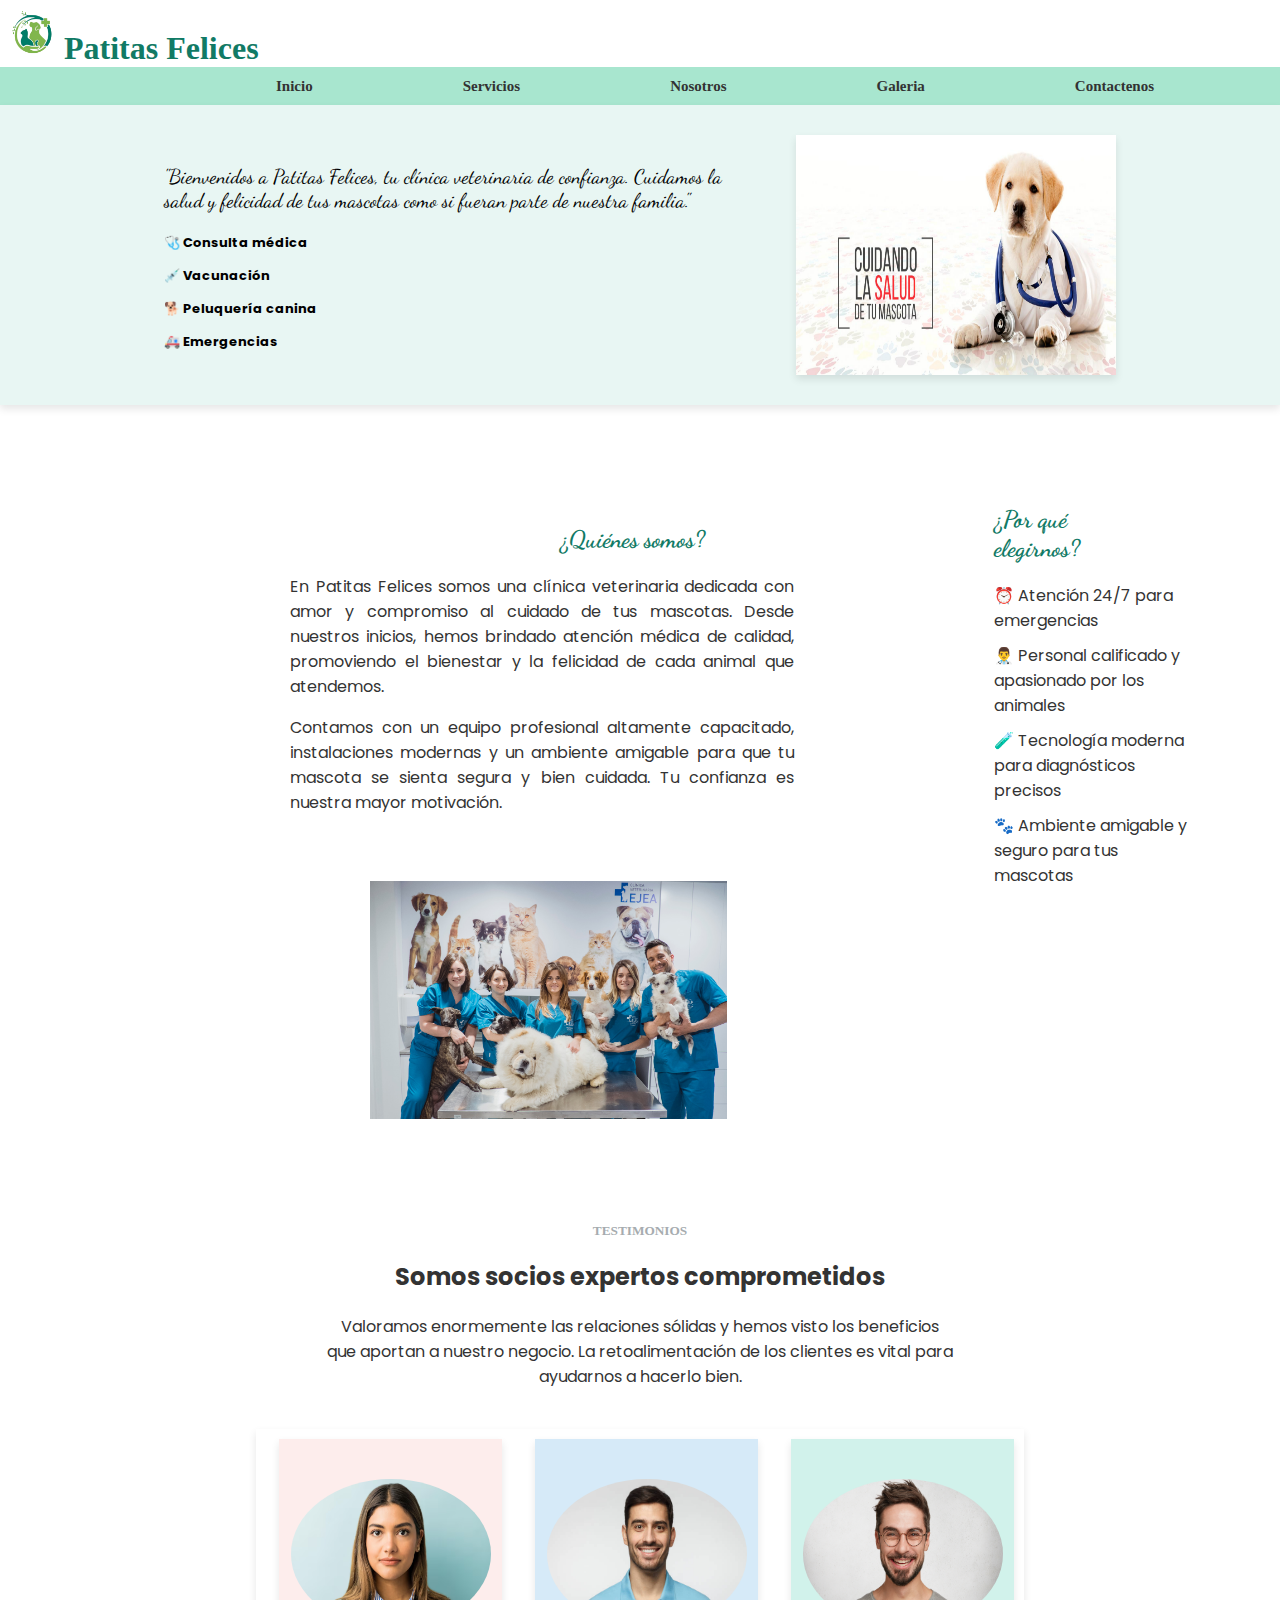
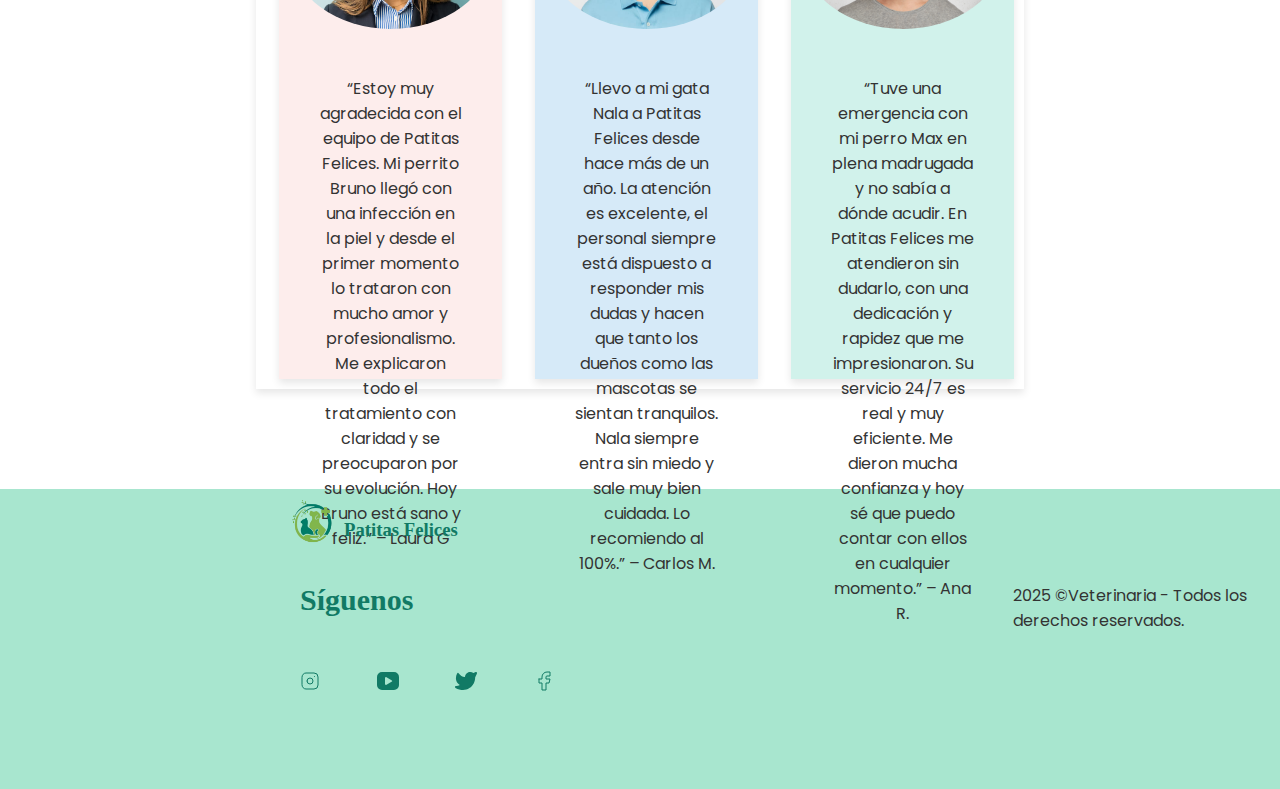
<file: index.html>
<!DOCTYPE html>
<html lang="en">
<head>
    <meta charset="UTF-8">
    <meta name="viewport" content="width=device-width, initial-scale=1.0">
    <title>Inicio | Patitas Felices</title>
    <link rel="stylesheet" href="style.css">
    <link href="https://fonts.googleapis.com/css2?family=Dancing+Script&display=swap" rel="stylesheet">
    <link href="https://fonts.googleapis.com/css2?family=Dancing+Script&family=Poppins&display=swap" rel="stylesheet">

</head>

<body>
    <header>

        <div class="logo"><img src="img/logo.png" alt=""><h1>Patitas Felices</h1></div>

        <nav>
            <ul class="menu">
                <li><a href="">Inicio</a></li>


                <li class="submenu"><a href="">Servicios</a>
                    <ul class="submenu-servicios">
                        <li><a href="#">Consulta General</a></li>
                        <li><a href="#">Vacunación</a></li>
                        <li><a href="#">Cirugías</a></li>
                        <li><a href="#">Baño y Estética</a></li>
                    </ul>
                </li>


                <li><a href="nosotros.html">Nosotros</a></li>
                <li><a href="galeria.html">Galeria</a></li>
                <li><a href="contactenos.html">Contactenos</a></li>
            </ul>
        </nav>
    </header>    

        <main>

            <section>
                <article class="banner">
                <div class="texto-banner">
                <p class="cursiva">"Bienvenidos a Patitas Felices, tu clínica veterinaria de confianza. Cuidamos la salud y felicidad de tus mascotas como si fueran parte de nuestra familia."</p>
                <h3  class="servicio">🩺 Consulta médica</h3>
                <h3  class="servicio">💉 Vacunación</h3>
                <h3  class="servicio">🐕 Peluquería canina</h3>
                <h3  class="servicio">🚑 Emergencias</h3>
                </div>
                <img src="img/banner.jpg" alt="">
                </article>
            </section>

            <section class="quienes-somos-beneficios">

                <article class="contenido-quienes-somos">
                <h2>¿Quiénes somos?</h2>
                <p>En Patitas Felices somos una clínica veterinaria dedicada con amor y compromiso al cuidado de tus mascotas. Desde nuestros inicios, hemos brindado atención médica de calidad, promoviendo el bienestar y la felicidad de cada animal que atendemos.</p>
                <p>Contamos con un equipo profesional altamente capacitado, instalaciones modernas y un ambiente amigable para que tu mascota se sienta segura y bien cuidada. Tu confianza es nuestra mayor motivación.</p>
                <img src="img/quienes-somos.jpeg" alt="Equipo de la clínica Patitas Felices">
                </article>

                <article class="contenido-beneficios">
                    <h2>¿Por qué elegirnos?</h2>
                    <ul class="lista-beneficios">
                    <li>⏰ Atención 24/7 para emergencias</li>
                    <li>👨‍⚕️ Personal calificado y apasionado por los animales</li>
                    <li>🧪 Tecnología moderna para diagnósticos precisos</li>
                    <li>🐾 Ambiente amigable y seguro para tus mascotas</li>
                    </ul>
                </article>        
            </section>

            <section class="testimonio">
                <h5>TESTIMONIOS</h5>
                <h2>Somos socios expertos comprometidos</h2>
                <p>Valoramos enormemente las relaciones sólidas y hemos visto los beneficios que aportan a nuestro negocio. La retoalimentación de los clientes es vital para ayudarnos a hacerlo bien.</p>
                <div class="flexbox">
                    <div class="flex-items-uno"><img src="img/perosnauno.jpg" alt=""><p>“Estoy muy agradecida con el equipo de Patitas Felices. Mi perrito Bruno llegó con una infección en la piel y desde el primer momento lo trataron con mucho amor y profesionalismo. Me explicaron todo el tratamiento con claridad y se preocuparon por su evolución. Hoy Bruno está sano y feliz.” – Laura G</p></div>
                    <div class="flex-items-dos"><img src="img/personados.jpg" alt=""><p>“Llevo a mi gata Nala a Patitas Felices desde hace más de un año. La atención es excelente, el personal siempre está dispuesto a responder mis dudas y hacen que tanto los dueños como las mascotas se sientan tranquilos. Nala siempre entra sin miedo y sale muy bien cuidada. Lo recomiendo al 100%.” – Carlos M.</p></div>
                    <div class="flex-items-tres"><img src="img/personatres.jpg" alt=""><p>“Tuve una emergencia con mi perro Max en plena madrugada y no sabía a dónde acudir. En Patitas Felices me atendieron sin dudarlo, con una dedicación y rapidez que me impresionaron. Su servicio 24/7 es real y muy eficiente. Me dieron mucha confianza y hoy sé que puedo contar con ellos en cualquier momento.” – Ana R.</p></div>
                </div>
            </section>
        </main>

        <footer class="piedepagina">
            <div class="logo"><img src="img/logo.png" alt=""><h3 class="text-piedepagina">Patitas Felices</h3></div>
            <div class="box-text">
            <h3 class="text-siguenos">Síguenos</h3><p>2025 ©Veterinaria - Todos los derechos reservados.</p>
            </div>
            <div class="box-icons">
            <img src="img/brand-instagram .svg" alt="">
            <img src="img/brand-youtube .svg" alt="">
            <img src="img/brand-twitter.svg" alt="">
            <img src="img/brand-facebook.svg" alt="">
            </div>
        </footer>
</body>
</html>
</file>
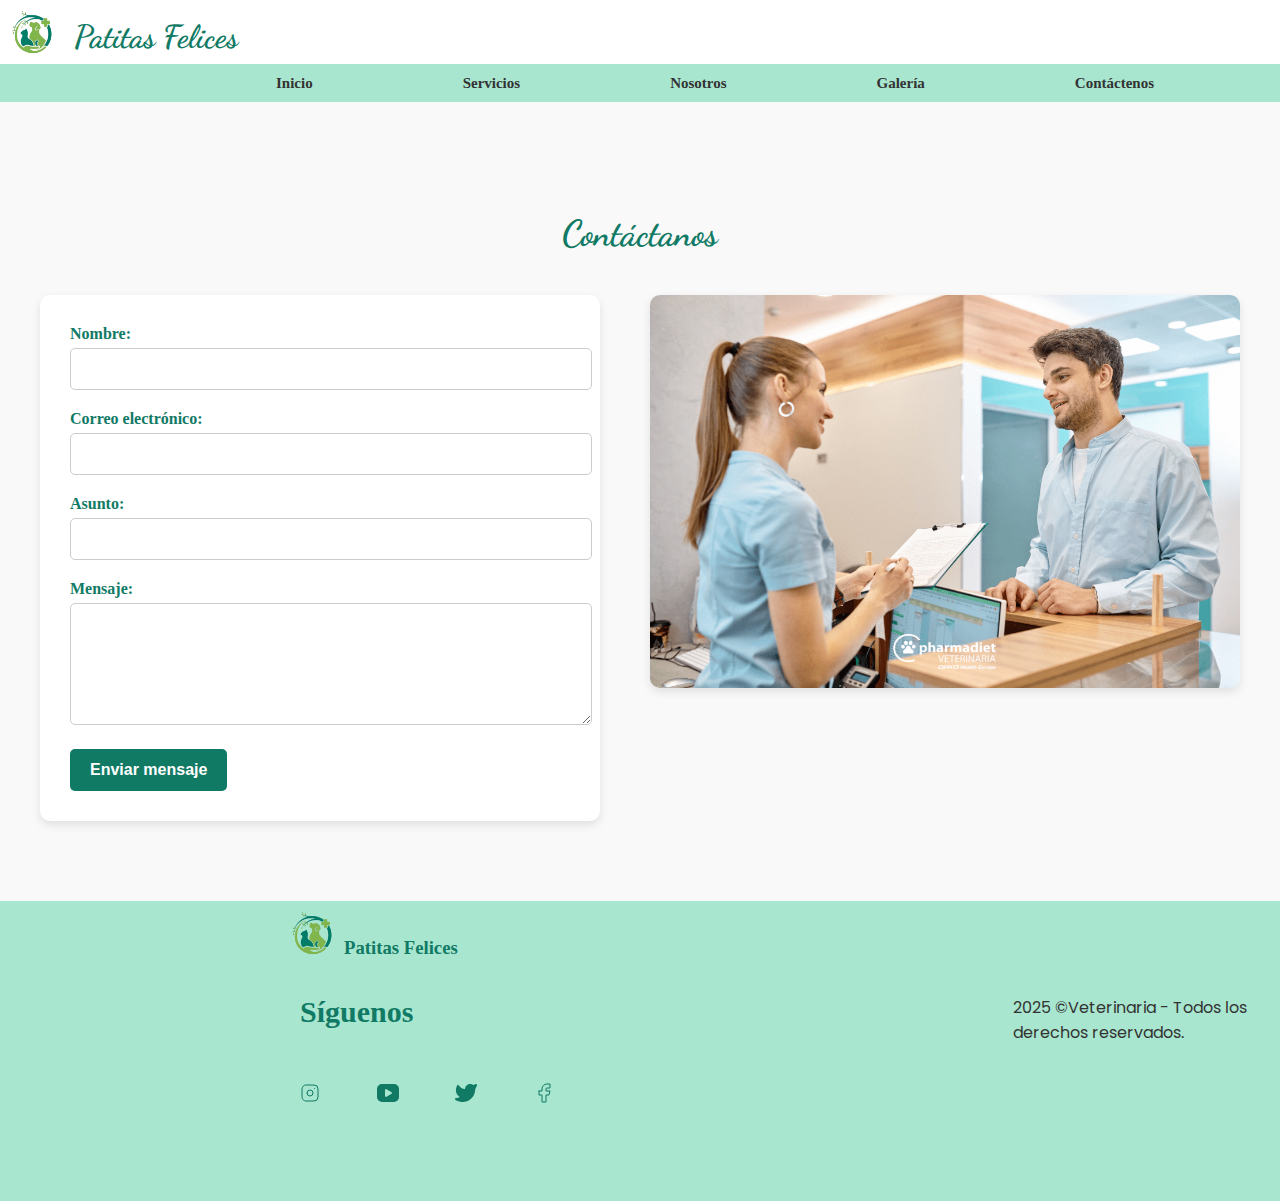
<file: contactenos.html>
<!DOCTYPE html>
<html lang="es">
<head>
    <meta charset="UTF-8">
    <meta name="viewport" content="width=device-width, initial-scale=1.0">
    <title>Contáctenos | Patitas Felices</title>
    <link rel="stylesheet" href="styleContactenos.css">
    <link href="https://fonts.googleapis.com/css2?family=Dancing+Script&family=Poppins&display=swap" rel="stylesheet">
</head>
<body>
    <header>
        <div class="logo">
            <img src="img/logo.png" alt="">
            <h1>Patitas Felices</h1>
        </div>
        <nav>
            <ul class="menu">
                <li><a href="index.html">Inicio</a></li>
                <li class="submenu"><a href="#">Servicios</a>
                    <ul class="submenu-servicios">
                        <li><a href="#">Consulta General</a></li>
                        <li><a href="#">Vacunación</a></li>
                        <li><a href="#">Cirugías</a></li>
                        <li><a href="#">Baño y Estética</a></li>
                    </ul>
                </li>
                <li><a href="nosotros.html">Nosotros</a></li>
                <li><a href="galeria.html">Galería</a></li>
                <li><a href="contactenos.html">Contáctenos</a></li>
            </ul>
        </nav>
    </header>

    <main>
        <section class="contacto">
            <h2>Contáctanos</h2>
            <div class="contenido-contacto">
                <form class="formulario">
                    <label for="nombre">Nombre:</label>
                    <input type="text" id="nombre" name="nombre" required>

                    <label for="correo">Correo electrónico:</label>
                    <input type="email" id="correo" name="correo" required>

                    <label for="asunto">Asunto:</label>
                    <input type="text" id="asunto" name="asunto" required>

                    <label for="mensaje">Mensaje:</label>
                    <textarea id="mensaje" name="mensaje" rows="5" required></textarea>

                    <button type="submit">Enviar mensaje</button>
                </form>

                <div class="imagen-contacto">
                    <img src="img/contacto.jpg" alt="Contáctanos">
                </div>
            </div>
        </section>
    </main>

    <footer class="piedepagina">
        <div class="logo"><img src="img/logo.png" alt=""><h3 class="text-piedepagina">Patitas Felices</h3></div>
        <div class="box-text">
            <h3 class="text-siguenos">Síguenos</h3><p>2025 ©Veterinaria - Todos los derechos reservados.</p>
        </div>
        <div class="box-icons">
            <img src="img/brand-instagram .svg" alt="">
            <img src="img/brand-youtube .svg" alt="">
            <img src="img/brand-twitter.svg" alt="">
            <img src="img/brand-facebook.svg" alt="">
        </div>
    </footer>
</body>
</html>
</file>
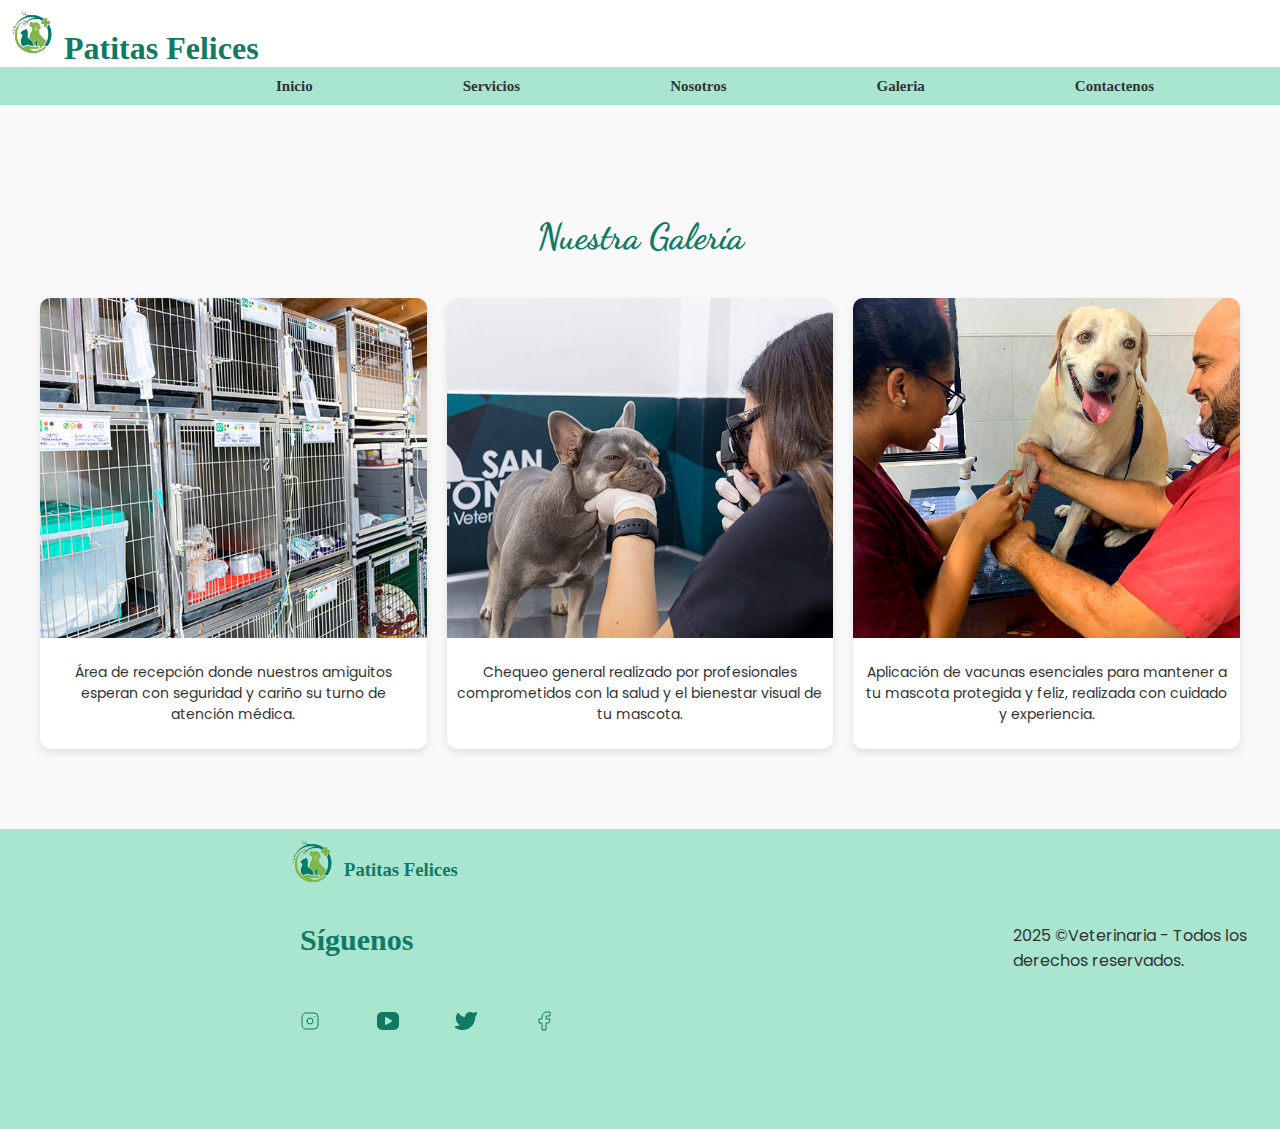
<file: galeria.html>
<!DOCTYPE html>
<html lang="en">
<head>
    <meta charset="UTF-8">
    <meta name="viewport" content="width=device-width, initial-scale=1.0">
    <title>Galeria | Patitas Felices</title>
    <link rel="stylesheet" href="styleGaleria.css">
    <link href="https://fonts.googleapis.com/css2?family=Dancing+Script&display=swap" rel="stylesheet">
    <link href="https://fonts.googleapis.com/css2?family=Dancing+Script&family=Poppins&display=swap" rel="stylesheet">
</head>
<body>
    <header>
        <div class="logo">
            <img src="img/logo.png" alt="">
            <h1>Patitas Felices</h1>
        </div>
        <nav>
            <ul class="menu">
                <li><a href="index.html">Inicio</a></li>
                <li class="submenu"><a href="">Servicios</a>
                    <ul class="submenu-servicios">
                        <li><a href="#">Consulta General</a></li>
                        <li><a href="#">Vacunación</a></li>
                        <li><a href="#">Cirugías</a></li>
                        <li><a href="#">Baño y Estética</a></li>
                    </ul>
                </li>
                <li><a href="nosotros.html">Nosotros</a></li>
                <li><a href="galeria.html">Galeria</a></li>
                <li><a href="contactenos.html">Contactenos</a></li>
            </ul>
        </nav>
    </header>
    
    <main>
        <section class="galeria">
            <h2>Nuestra Galería</h2>
            <div class="grid-galeria">
                <div class="item-galeria">
                    <img src="img/galeria1.jpg" alt="Imagen 1">
                    <p>Área de recepción donde nuestros amiguitos esperan con seguridad y cariño su turno de atención médica.</p>
                </div>
                <div class="item-galeria">
                    <img src="img/galeria2.jpg" alt="Imagen 2">
                    <p>Chequeo general realizado por profesionales comprometidos con la salud y el bienestar visual de tu mascota.</p>
                </div>
                <div class="item-galeria">
                    <img src="img/galeria3.jpg" alt="Imagen 3">
                    <p>Aplicación de vacunas esenciales para mantener a tu mascota protegida y feliz, realizada con cuidado y experiencia.</p>
                </div>
            </div>
        </section>
    </main>

    <footer class="piedepagina">
        <div class="logo">
            <img src="img/logo.png" alt="">
            <h3 class="text-piedepagina">Patitas Felices</h3>
        </div>
        <div class="box-text">
            <h3 class="text-siguenos">Síguenos</h3>
            <p>2025 ©Veterinaria - Todos los derechos reservados.</p>
        </div>
        <div class="box-icons">
            <img src="img/brand-instagram .svg" alt="">
            <img src="img/brand-youtube .svg" alt="">
            <img src="img/brand-twitter.svg" alt="">
            <img src="img/brand-facebook.svg" alt="">
        </div>
    </footer>
</body>
</html>
</file>
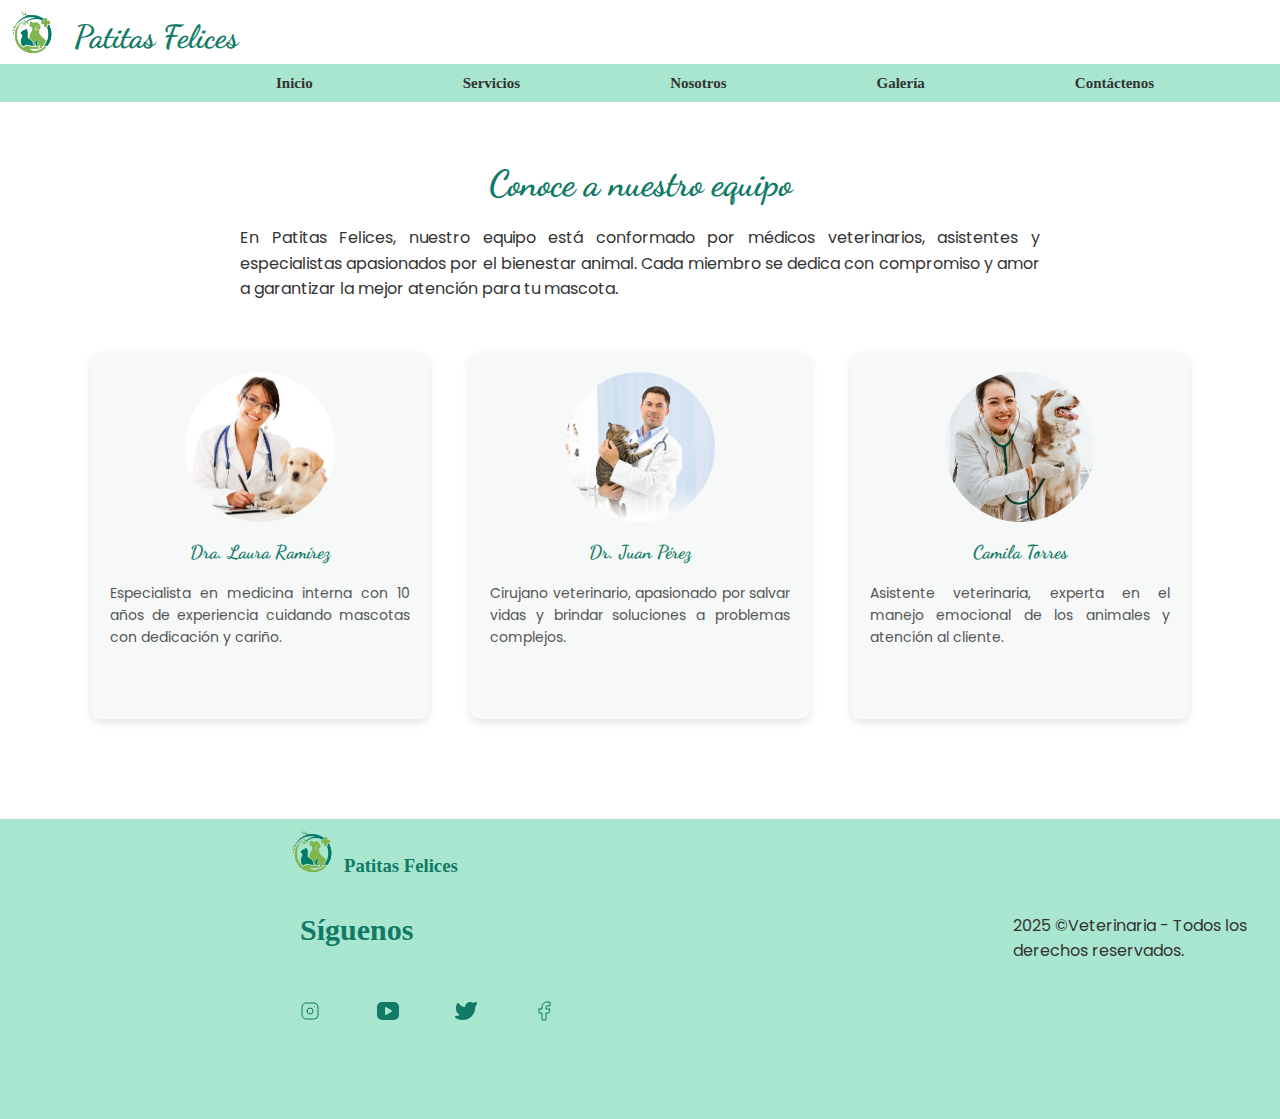
<file: nosotros.html>
<!DOCTYPE html>
<html lang="es">
<head>
    <meta charset="UTF-8" />
    <meta name="viewport" content="width=device-width, initial-scale=1.0"/>
    <title>Nosotros | Patitas Felices</title>


    <link href="https://fonts.googleapis.com/css2?family=Dancing+Script&display=swap" rel="stylesheet">
    <link href="https://fonts.googleapis.com/css2?family=Dancing+Script&family=Poppins&display=swap" rel="stylesheet">


    <link rel="stylesheet" href="styleNosotros.css" />
</head>

<body>

    <header>
    <div class="logo">
        <img src="img/logo.png" alt="">
        <h1>Patitas Felices</h1>
    </div>

    <nav>
        <ul class="menu">
        <li><a href="index.html">Inicio</a></li>
        <li class="submenu"><a href="#">Servicios</a>
            <ul class="submenu-servicios">
            <li><a href="#">Consulta General</a></li>
            <li><a href="#">Vacunación</a></li>
            <li><a href="#">Cirugías</a></li>
            <li><a href="#">Baño y Estética</a></li>
            </ul>
        </li>
        <li><a href="nosotros.html">Nosotros</a></li>
        <li><a href="galeria.html">Galería</a></li>
        <li><a href="contactenos.html">Contáctenos</a></li>
        </ul>
    </nav>
    </header>

    <main>
    <section class="nosotros-info">
        <h2>Conoce a nuestro equipo</h2>
        <p>En Patitas Felices, nuestro equipo está conformado por médicos veterinarios, asistentes y especialistas apasionados por el bienestar animal. Cada miembro se dedica con compromiso y amor a garantizar la mejor atención para tu mascota.</p>

        <div class="equipo">
        <div class="miembro">
            <img src="img/doctor1.jpg" alt="Doctora Laura">
            <h3>Dra. Laura Ramírez</h3>
            <p>Especialista en medicina interna con 10 años de experiencia cuidando mascotas con dedicación y cariño.</p>
        </div>
        <div class="miembro">
            <img src="img/doctor2.jpg" alt="Doctor Juan">
            <h3>Dr. Juan Pérez</h3>
            <p>Cirujano veterinario, apasionado por salvar vidas y brindar soluciones a problemas complejos.</p>
        </div>
        <div class="miembro">
            <img src="img/doctor3.jpg" alt="Asistente Camila">
            <h3>Camila Torres</h3>
            <p>Asistente veterinaria, experta en el manejo emocional de los animales y atención al cliente.</p>
        </div>
        </div>
    </section>
    </main>

    <footer class="piedepagina">
    <div class="logo">
        <img src="img/logo.png" alt="">
        <h3 class="text-piedepagina">Patitas Felices</h3>
    </div>
    <div class="box-text">
        <h3 class="text-siguenos">Síguenos</h3>
        <p>2025 ©Veterinaria - Todos los derechos reservados.</p>
    </div>
    <div class="box-icons">
        <img src="img/brand-instagram .svg" alt="Instagram">
        <img src="img/brand-youtube .svg" alt="YouTube">
        <img src="img/brand-twitter.svg" alt="Twitter">
        <img src="img/brand-facebook.svg" alt="Facebook">
    </div>
    </footer>
</body>
</html>
</file>
<file: style.css>
body {
    margin: 0;
    background: #FFFFFF;
}

header {
    background-color: #ffffff;
}

h1 {
    color: #117a65;
    margin: 0;
    padding-top: 30px;
}

.logo {
    display: flex;
}

.logo img {
    width: 5%;
    height: 2%;
}

nav .menu {
    display: flex;
    justify-content: center;
    list-style: none;
    background-color: #A8E6CF;
    padding: 10px 10px;
    margin: 0;
}

.menu li {
    position: relative;
    margin-left: 150px;
}

.submenu-servicios li {
    margin-left: 10px;
}

.submenu-servicios {
    position: absolute;
    display: none;
    list-style: none;
    background-color: #A8E6CF;
    padding: 0;
    width: 200px;
    box-shadow: 0 4px 8px rgba(0, 0, 0, 0.1);
}

.submenu-servicios li {
    padding-top: 15px;
    bottom: 10px;
}

.menu a {
    text-decoration: none;
    color: #333333;
    transition: color 0.3s;
    font-weight: bold;
    font-size: 15px;
}

.submenu-servicios a {
    font-size: 15px;
}

.submenu:hover .submenu-servicios {
    display: block;
}

.menu a:hover,
.submenu-servicios a:hover {
    color: #ffffff;
}

/* BANNER */

.banner {
    height: 300px;
    background-color: #e8f6f3;
    display: flex;
    gap: 2rem;
    align-items: center;
    justify-content: center;
    box-shadow: 0 4px 8px rgba(0, 0, 0, 0.1);
}

.banner img {
    width: 25%;
    height: 80%;
    box-shadow: 0 4px 8px rgba(0, 0, 0, 0.1);
}

.cursiva {
    font-family: 'Dancing Script', cursive;
    font-size: 20px;
    max-width: 600px;
}

.servicio {
    font-family: 'Poppins', sans-serif;
    font-weight: bold;
    font-size: 13px;
}

/* QUIÉNES SOMOS */

.quienes-somos-beneficios {
    display: flex;
    margin: 80px 80px 100px 80px;
    gap: 100px;
    color: #333333;
}

.contenido-quienes-somos {
    width: 70%;
}

.contenido-quienes-somos img {
    width: 50%;
    padding-top: 50px;
    margin-left: 290px;
}

.contenido-quienes-somos h2 {
    color: #117a65;
    padding-top: 20px;
    padding-right: 0;
    width: 25%;
    margin-left: 480px;
    font-family: 'Dancing Script', cursive;
}

.contenido-quienes-somos p {
    text-align: justify;
    max-width: 700px;
    margin-left: 210px;
    font-family: 'Poppins', sans-serif;
}

.contenido-beneficios {
    width: 30%;
    height: 10%;
}

.contenido-beneficios h2 {
    color: #117a65;
    padding-top: 0px;
    padding-right: 0;
    width: 50%;
    margin-left: 100px;
    font-family: 'Dancing Script', cursive;
}

.lista-beneficios {
    list-style: none;
    padding: 0;
    margin-left: 100px;
    font-family: 'Poppins', sans-serif;
}

.lista-beneficios li {
    padding-bottom: 10px;
}

/* TESTIMONIO */

.testimonio {
    background-color: #ffffff;
    width: 60%;
    margin: auto;
    text-align: center;
    font-family: 'Poppins', sans-serif;
    color: #333333;
}

.testimonio p {
    max-width: 630px;
    margin: auto;
    margin-bottom: 40px;
}

.testimonio h5 {
    font-family: 'Times New Roman', Times, serif;
    color: #a6acaf;
    margin: 0;
}

/* FLEXBOX */

.flexbox {
    display: flex;
    width: 100%;
    background-color: #ffffff;
    box-shadow: 0 4px 8px rgba(0, 0, 0, 0.1);
}

.flex-items-uno,
.flex-items-dos,
.flex-items-tres {
    width: 30%;
    height: 500px;
    margin: 10px;
    padding-top: 40px;
    box-shadow: 0 4px 8px rgba(0, 0, 0, 0.1);
}

.flex-items-uno {
    background-color: #fdedec;
    margin-left: 23px;
}

.flex-items-dos {
    background-color: #d6eaf8;
    margin-left: 23px;
}

.flex-items-tres {
    background-color: #d1f2eb;
    margin-left: 23px;
}

.flexbox img {
    width: 200px;
    height: 150px;
    border-radius: 50%;
}

.flexbox p {
    margin: 40px;
}

/* FOOTER */

.piedepagina {
    background-color: #A8E6CF;
    margin-top: 100px;
    height: 300px;
}

.piedepagina .logo img {
    width: 5%;
    height: 2%;
    padding-left: 280px;
}

.text-piedepagina {
    color: #117a65;
    margin: 0;
    padding-top: 30px;
}

.text-siguenos {
    color: #117a65;
    margin: 0;
    font-size: 30px;
    padding-left: 300px;
    margin-top: 30px;
}

.box-icons {
    margin-top: 20px;
    padding-left: 248px;
}

.box-icons img {
    margin-left: 50px;
}

.box-text {
    display: flex;
    gap: 600px;
}

.box-text p {
    margin-top: 30px;
    color: #333333;
    font-family: 'Poppins', sans-serif;
}

/* RESPONSIVE */

@media screen and (max-width: 768px) {
    .logo {
        flex-direction: column;
        align-items: center;
    }

    .logo img {
        width: 40%;
    }

    h1 {
        text-align: center;
        padding-top: 10px;
    }

    nav .menu {
        flex-direction: column;
        align-items: center;
        padding: 0;
    }

    .menu li {
        margin: 10px 0;
    }

    .submenu-servicios {
        position: static;
        box-shadow: none;
        background-color: transparent;
    }

    .submenu-servicios li {
        padding-top: 10px;
    }

    .banner {
        flex-direction: column;
        height: auto;
        text-align: center;
        padding: 20px;
    }

    .banner img {
        width: 80%;
        height: auto;
    }

    .texto-banner {
        max-width: 90%;
    }

    .quienes-somos-beneficios {
        flex-direction: column;
        margin: 20px;
        gap: 40px;
    }

    .contenido-quienes-somos,
    .contenido-beneficios {
        width: 100%;
        margin: 0 auto;
        text-align: center;
    }

    .contenido-quienes-somos img {
        width: 80%;
        margin: 20px auto;
        display: block;
    }

    .contenido-quienes-somos h2,
    .contenido-beneficios h2 {
        margin: 0 auto 20px;
        text-align: center;
    }

    .contenido-quienes-somos p,
    .lista-beneficios {
        margin: 0 auto;
        text-align: center;
    }

    .testimonio {
        width: 90%;
    }

    .testimonio p {
        margin: 20px;
    }

    .flexbox {
        flex-direction: column;
        align-items: center;
    }

    .flex-items-uno,
    .flex-items-dos,
    .flex-items-tres {
        width: 90%;
        height: auto;
    }

    .piedepagina {
        height: auto;
        padding: 20px 0;
        text-align: center;
    }

    .piedepagina .logo {
        flex-direction: column;
        align-items: center;
    }

    .piedepagina .logo img {
        padding-left: 0;
        width: 30%;
        height: auto;
    }

    .text-piedepagina {
        padding-top: 10px;
    }

    .box-text {
        flex-direction: column;
        gap: 20px;
        align-items: center;
    }

    .text-siguenos {
        padding-left: 0;
        font-size: 24px;
        margin-top: 10px;
    }

    .box-icons {
        padding-left: 0;
        margin-top: 10px;
    }

    .box-icons img {
        margin: 10px;
        width: 30px;
        height: 30px;
    }
}
</file>
<file: styleContactenos.css>
body {
    margin: 0;
    background: #FFFFFF;
}

/* HEADER */
header {
    background-color: #ffffff;
}

.logo {
    display: flex;
    align-items: center;
}

.logo img {
    width: 5%;
    height: auto;
}

h1 {
    color: #117a65;
    margin: 0 0 0 10px;
    padding-top: 10px;
    font-family: 'Dancing Script', cursive;
}

/* NAVGACIÓN */
nav .menu {
    display: flex;
    justify-content: center;
    list-style: none;
    background-color: #A8E6CF;
    padding: 10px 10px;
    margin: 0;
}

.menu li {
    position: relative;
    margin-left: 150px;
}

.submenu-servicios li {
    margin-left: 10px;
}

.submenu-servicios {
    position: absolute;
    display: none;
    list-style: none;
    background-color: #A8E6CF;
    padding: 0;
    width: 200px;
    box-shadow: 0 4px 8px rgba(0,0,0,0.1);
    top: 100%;
    left: 0;
    z-index: 100;
}

.submenu-servicios li {
    padding: 15px;
}

.menu a {
    text-decoration: none;
    color: #333333;
    transition: color 0.3s;
    font-weight: bold;
    font-size: 15px;
    
}

.submenu-servicios a {
    font-size: 15px;
}

.submenu:hover .submenu-servicios {
    display: block;
}

.menu a:hover {
    color: #ffffff;
}

.submenu-servicios a:hover {
    color: #ffffff;
}

/* CONTACTO */
.contacto {
    padding: 80px 40px;
    background-color: #f9f9f9;
}

.contacto h2 {
    text-align: center;
    color: #117a65;
    font-family: 'Dancing Script', cursive;
    font-size: 36px;
    margin-bottom: 40px;
}

.contenido-contacto {
    display: flex;
    justify-content: center;
    align-items: flex-start;
    gap: 50px;
    flex-wrap: wrap;
}

.formulario {
    flex: 1;
    min-width: 300px;
    max-width: 500px;
    background-color: white;
    padding: 30px;
    border-radius: 10px;
    box-shadow: 0 4px 10px rgba(0, 0, 0, 0.1);
}

.formulario label {
    display: block;
    margin-bottom: 5px;
    color: #117a65;
    font-weight: bold;
}

.formulario input,
.formulario textarea {
    width: 100%;
    padding: 10px;
    margin-bottom: 20px;
    border: 1px solid #ccc;
    border-radius: 5px;
    font-family: 'Poppins', sans-serif;
}

.formulario button {
    background-color: #117a65;
    color: white;
    border: none;
    padding: 12px 20px;
    border-radius: 5px;
    cursor: pointer;
    font-size: 16px;
    font-weight: bold;
    transition: background-color 0.3s;
}

.formulario button:hover {
    background-color: #0e5c4e;
}

.imagen-contacto {
    flex: 1;
    min-width: 300px;
}

.imagen-contacto img {
    width: 100%;
    border-radius: 10px;
    box-shadow: 0 4px 10px rgba(0, 0, 0, 0.1);
}

/* FOOTER */
.piedepagina {
    background-color: #A8E6CF;
    height: 300px;
}

.piedepagina .logo img {
    width: 5%;
    height: 2%;
    padding-left: 280px;
}

.text-piedepagina {
    color: #117a65;
    margin: 0;
    padding-top: 30px;
}

.text-siguenos {
    color: #117a65;
    margin: 0;
    font-size: 30px;
    padding-left: 300px;
    margin-top: 30px;
}

.box-icons {
    margin-top: 20px;
    padding-left: 248px;
}

.box-icons img {
    margin-left: 50px;
}

.box-text {
    display: flex;
    gap: 600px;
}

.box-text p {
    margin-top: 30px;
    color: #333333;
    font-family: 'Poppins', sans-serif;
}

/* RESPONSIVE */
@media screen and (max-width: 768px) {
    .logo {
        flex-direction: column;
        align-items: center;
    }

    .logo img {
        width: 40%;
        padding-bottom: 10px;
    }

    nav .menu {
        flex-direction: column;
        align-items: center;
    }

    .menu li {
        margin-left: 0;
        margin-bottom: 10px;
    }

    .submenu-servicios {
        position: static;
        width: 100%;
        box-shadow: none;
    }

    .submenu-servicios li {
        padding: 10px 0;
        margin-left: 0;
    }

    .submenu:hover .submenu-servicios {
        display: none;
    }

    .submenu .submenu-servicios {
        display: none;
    }

    .submenu:hover .submenu-servicios {
        display: block;
        position: static;
    }

    .contenido-contacto {
        flex-direction: column;
        align-items: center;
    }

    .formulario, .imagen-contacto {
        width: 100%;
        max-width: 500px;
    }

    .piedepagina {
        height: auto;
        padding: 20px 0;
        text-align: center;
    }

    .piedepagina .logo {
        flex-direction: column;
        align-items: center;
    }

    .piedepagina .logo img {
        padding-left: 0;
        width: 30%;
        height: auto;
    }

    .text-piedepagina {
        padding-top: 10px;
    }

    .box-text {
        flex-direction: column;
        gap: 20px;
        align-items: center;
    }

    .text-siguenos {
        padding-left: 0;
        font-size: 24px;
        margin-top: 10px;
    }

    .box-icons {
        padding-left: 0;
        margin-top: 10px;
    }

    .box-icons img {
        margin: 10px;
        width: 30px;
        height: 30px;
    }
}
</file>
<file: styleGaleria.css>
body {
    margin: 0;
    background: #FFFFFF;
}

header {
    background-color: #ffffff;
}

h1 {
    color: #117a65;
    margin: 0;
    padding-top: 30px;
}

.logo {
    display: flex;
}

.logo img {
    width: 5%;
    height: 2%;
}

nav .menu {
    display: flex;
    justify-content: center;
    list-style: none;
    background-color: #A8E6CF;
    padding: 10px 10px;
    margin: 0;
}

.menu li {
    position: relative;
    margin-left: 150px;
}

.submenu-servicios li {
    margin-left: 10px;
}

.submenu-servicios {
    position: absolute;
    display: none;
    list-style: none;
    background-color: #A8E6CF;
    padding: 0;
    width: 200px;
    box-shadow: 0 4px 8px rgba(0, 0, 0, 0.1);
}

.submenu-servicios li {
    padding-top: 15px;
    bottom: 10px;
}

.menu a {
    text-decoration: none;
    color: #333333;
    transition: color 0.3s;
    font-weight: bold;
    font-size: 15px;
}

.submenu-servicios a {
    font-size: 15px;
}

.submenu:hover .submenu-servicios {
    display: block;
}

.menu a:hover,
.submenu-servicios a:hover {
    color: #ffffff;
}

/* GALERÍA */

.galeria {
    padding: 80px 40px;
    background-color: #f9f9f9;
    font-family: 'Poppins', sans-serif;
}

.galeria h2 {
    text-align: center;
    color: #117a65;
    font-family: 'Dancing Script', cursive;
    font-size: 36px;
    margin-bottom: 40px;
}

.grid-galeria {
    display: grid;
    grid-template-columns: repeat(auto-fit, minmax(250px, 1fr));
    gap: 20px;
    max-width: 1200px;
    margin: 0 auto;
}

.item-galeria {
    display: flex;
    flex-direction: column;
    overflow: hidden;
    border-radius: 10px;
    box-shadow: 0 4px 8px rgba(0,0,0,0.1);
    transition: transform 0.3s ease;
    background-color: white;
}

.item-galeria img {
    width: 100%;
    height: 100%;
    object-fit: cover;
    transition: transform 0.3s ease;
    display: block;
}

.item-galeria:hover img {
    transform: scale(1.1);
}

.item-galeria p {
    text-align: center;
    padding: 10px;
    font-size: 14px;
    color: #333333;
}

/* FOOTER */

.piedepagina {
    background-color: #A8E6CF;
    margin-top: 0px;
    height: 300px;
}

.piedepagina .logo img {
    width: 5%;
    height: 2%;
    padding-left: 280px;
}

.text-piedepagina {
    color: #117a65;
    margin: 0;
    padding-top: 30px;
}

.text-siguenos {
    color: #117a65;
    margin: 0;
    font-size: 30px;
    padding-left: 300px;
    margin-top: 30px;
}

.box-icons {
    margin-top: 20px;
    padding-left: 248px;
}

.box-icons img {
    margin-left: 50px;
}

.box-text {
    display: flex;
    gap: 600px;
}

.box-text p {
    margin-top: 30px;
    color: #333333;
    font-family: 'Poppins', sans-serif;
}

/* RESPONSIVE */

@media screen and (max-width: 1113px) {
    .logo {
        flex-direction: column;
        align-items: center;
    }

    .logo img {
        width: 40%;
        padding-bottom: 10px;
    }

    nav .menu {
        flex-direction: column;
        align-items: center;
    }

    .menu li {
        margin-left: 0;
        margin-bottom: 10px;
    }

    .submenu-servicios {
        position: static;
        width: 100%;
        box-shadow: none;
    }

    .submenu-servicios li {
        padding: 10px 0;
        margin-left: 0;
    }

    .submenu:hover .submenu-servicios {
        display: none;
    }

    .submenu .submenu-servicios {
        display: none;
    }

    .submenu:hover .submenu-servicios {
        display: block;
        position: static;
    }
    
    .galeria {
        padding: 40px 20px;
    }

    .galeria h2 {
        font-size: 28px;
    }

    .item-galeria p {
        font-size: 13px;
        padding: 8px;
    }

    .piedepagina {
        height: auto;
        padding: 20px 0;
        text-align: center;
    }

    .piedepagina .logo {
        flex-direction: column;
        align-items: center;
    }

    .piedepagina .logo img {
        padding-left: 0;
        width: 30%;
        height: auto;
    }

    .text-piedepagina {
        padding-top: 10px;
    }

    .box-text {
        flex-direction: column;
        gap: 20px;
        align-items: center;
    }

    .text-siguenos {
        padding-left: 0;
        font-size: 24px;
        margin-top: 10px;
    }

    .box-icons {
        padding-left: 0;
        margin-top: 10px;
    }

    .box-icons img {
        margin: 10px;
        width: 30px;
        height: 30px;
    }
}
</file>
<file: styleNosotros.css>
body {
    margin: 0;
    background: #FFFFFF;
}

/* HEADER */
header {
    background-color: #ffffff;
}

.logo {
    display: flex;
    align-items: center;
}

.logo img {
    width: 5%;
    height: auto;
}

h1 {
    color: #117a65;
    margin: 0 0 0 10px;
    padding-top: 10px;
    font-family: 'Dancing Script', cursive;
}

/* NAVGACIÓN */
nav .menu {
    display: flex;
    justify-content: center;
    list-style: none;
    background-color: #A8E6CF;
    padding: 10px 10px;
    margin: 0;
}

.menu li {
    position: relative;
    margin-left: 150px;
}

.submenu-servicios li {
    margin-left: 10px;
}

.submenu-servicios {
    position: absolute;
    display: none;
    list-style: none;
    background-color: #A8E6CF;
    padding: 0;
    width: 200px;
    box-shadow: 0 4px 8px rgba(0,0,0,0.1);
    top: 100%;
    left: 0;
    z-index: 100;
}

.submenu-servicios li {
    padding: 15px;
}

.menu a {
    text-decoration: none;
    color: #333333;
    transition: color 0.3s;
    font-weight: bold;
    font-size: 15px;
    
}

.submenu-servicios a {
    font-size: 15px;
}

.submenu:hover .submenu-servicios {
    display: block;
}

.menu a:hover {
    color: #ffffff;
}

.submenu-servicios a:hover {
    color: #ffffff;
}

/* SECCIÓN NOSOTROS */
.nosotros-info {
    max-width: 1100px;
    margin: 60px auto 100px auto;
    padding: 0 20px;
    color: #333333;
    text-align: center;
}

.nosotros-info h2 {
    font-family: 'Dancing Script', cursive;
    font-size: 36px;
    color: #117a65;
    margin-bottom: 20px;
}

.nosotros-info p {
    font-size: 16px;
    max-width: 800px;
    margin: 0 auto 50px auto;
    text-align: justify;
    line-height: 1.6;
    font-family: 'Poppins', sans-serif;
}

/* EQUIPO */
.equipo {
    display: flex;
    justify-content: center;
    gap: 40px;
    flex-wrap: wrap;
}

.miembro {
    background-color: #f7f9f9;
    padding: 20px;
    width: 300px;
    box-shadow: 0 4px 8px rgba(0,0,0,0.1);
    border-radius: 10px;
    text-align: center;
}

.miembro img {
    width: 150px;
    height: 150px;
    border-radius: 50%;
    object-fit: cover;
}

.miembro h3 {
    color: #117a65;
    margin-top: 15px;
    font-family: 'Dancing Script', cursive;
}

.miembro p {
    font-size: 14px;
    color: #555555;
    margin-top: 10px;
    font-family: 'Poppins', sans-serif;
}

/* FOOTER */
.piedepagina {
    background-color: #A8E6CF;
    height: 300px;
}

.piedepagina .logo img {
    width: 5%;
    height: 2%;
    padding-left: 280px;
}

.text-piedepagina {
    color: #117a65;
    margin: 0;
    padding-top: 30px;
}

.text-siguenos {
    color: #117a65;
    margin: 0;
    font-size: 30px;
    padding-left: 300px;
    margin-top: 30px;
}

.box-icons {
    margin-top: 20px;
    padding-left: 248px;
}

.box-icons img {
    margin-left: 50px;
}

.box-text {
    display: flex;
    gap: 600px;
}

.box-text p {
    margin-top: 30px;
    color: #333333;
    font-family: 'Poppins', sans-serif;
}


/* RESPONSIVE */
@media screen and (max-width: 1113px) {
    .logo {
        flex-direction: column;
        align-items: center;
    }

    .logo img {
        width: 40%;
        padding-bottom: 10px;
    }

    nav .menu {
        flex-direction: column;
        align-items: center;
    }

    .menu li {
        margin-left: 0;
        margin-bottom: 10px;
    }

    .submenu-servicios {
        position: static;
        width: 100%;
        box-shadow: none;
    }

    .submenu-servicios li {
        padding: 10px 0;
        margin-left: 0;
    }

    .submenu:hover .submenu-servicios {
        display: none;
    }

    .submenu .submenu-servicios {
        display: none;
    }

    .submenu:hover .submenu-servicios {
        display: block;
        position: static;
    }

    .nosotros-info {
        margin: 40px 20px 60px 20px;
    }

    .equipo {
        flex-direction: column;
        align-items: center;
        gap: 20px;
    }

    .miembro {
        width: 90%;
    }

    .piedepagina {
        height: auto;
        padding: 20px 0;
        text-align: center;
    }

    .piedepagina .logo {
        flex-direction: column;
        align-items: center;
    }

    .piedepagina .logo img {
        padding-left: 0;
        width: 30%;
        height: auto;
    }

    .text-piedepagina {
        padding-top: 10px;
    }

    .box-text {
        flex-direction: column;
        gap: 20px;
        align-items: center;
    }

    .text-siguenos {
        padding-left: 0;
        font-size: 24px;
        margin-top: 10px;
    }

    .box-icons {
        padding-left: 0;
        margin-top: 10px;
    }

    .box-icons img {
        margin: 10px;
        width: 30px;
        height: 30px;
    }
}
</file>
